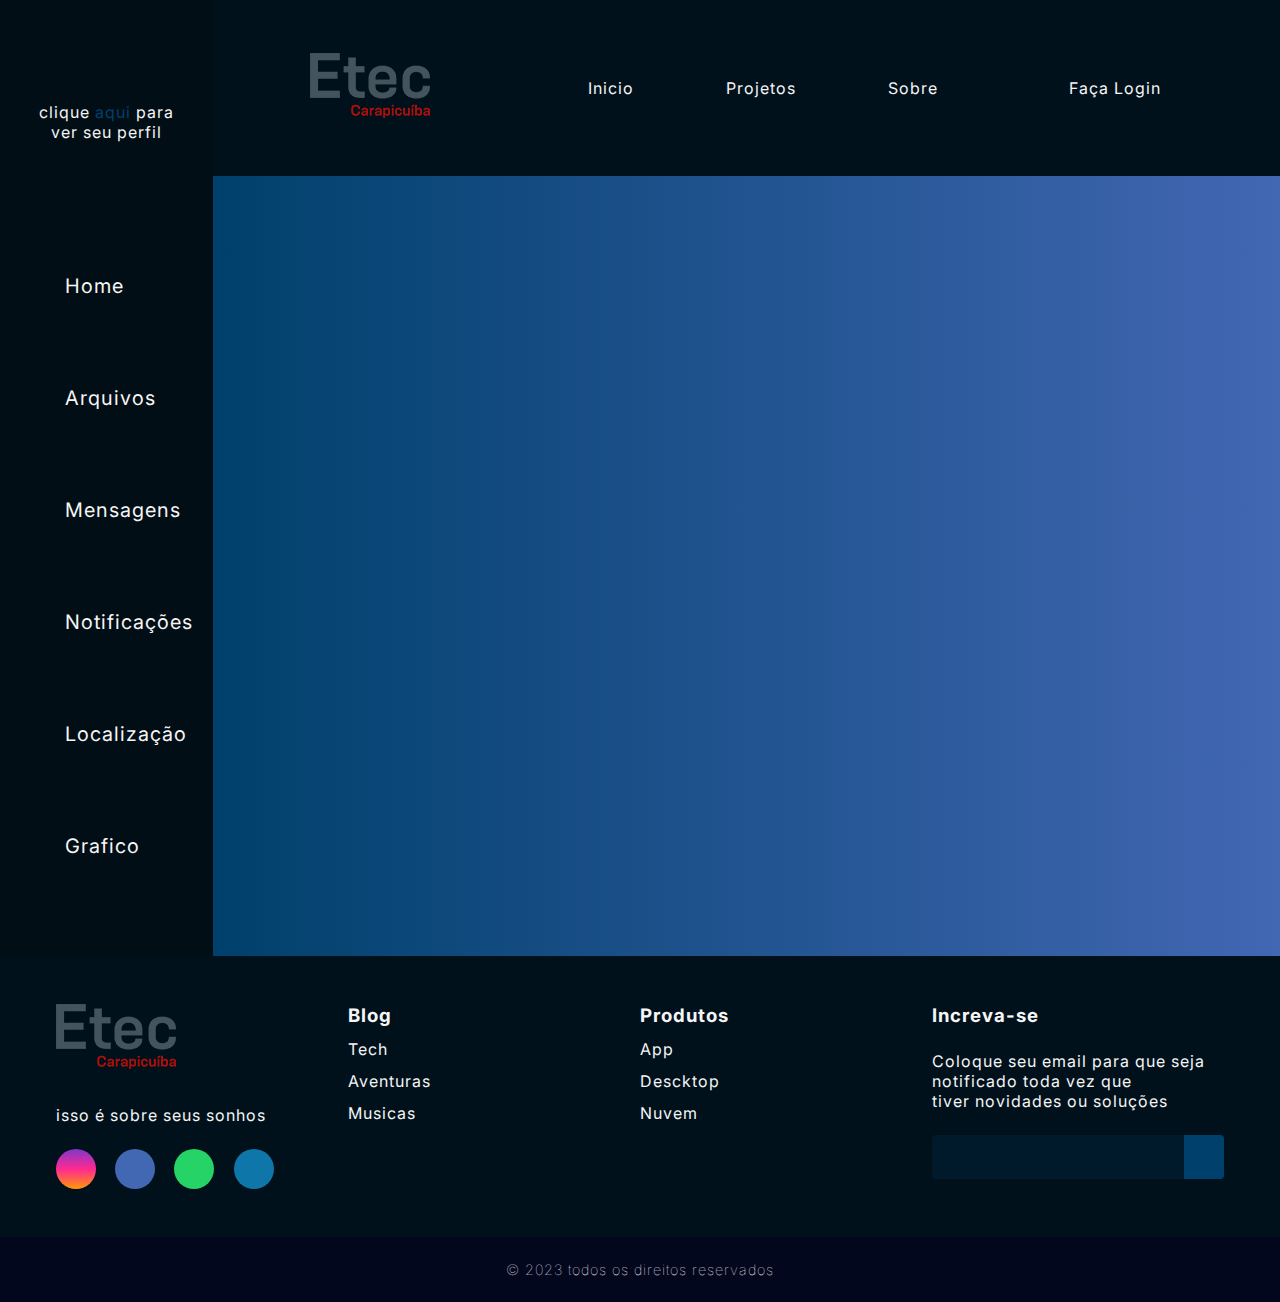
<file: index.html>
<!DOCTYPE html>
<html lang="en">
<head>
    <meta charset="UTF-8">
    <meta http-equiv="X-UA-Compatible" content="IE=edge">
    <link rel="stylesheet" href="style.css">
    <link rel="stylesheet" href="https://cdnjs.cloudflare.com/ajax/libs/font-awesome/6.4.0/css/all.min.css" integrity="sha512-iecdLmaskl7CVkqkXNQ/ZH/XLlvWZOJyj7Yy7tcenmpD1ypASozpmT/E0iPtmFIB46ZmdtAc9eNBvH0H/ZpiBw==" crossorigin="anonymous" referrerpolicy="no-referrer" />
    <meta name="viewport" content="width=, initial-scale=1.0">
    <title>grid estudo</title>
</head>

<body>
<section class="container">
    <header>
        <div class="header_conteudo">
        <nav class="nav_bar">
                <div class="logo_header">
                    <img src="Etec_Logo-1.png" alt="">
                </div>
                
            

            <div class="nav_list">
                <ul>
                    <li class="nav_item"><a href="#" class="nav_link">Inicio</a></li>
                    <li class="nav_item"><a href="#" class="nav_link">Projetos</a></li>
                    <li class="nav_item"><a href="#responsivo.html" class="nav_link">Sobre</a></li>
                </ul>
            </div>
    
            <div class="login_button">
                <button ><a href="form.html">Faça Login</a></button>
            </div>

            <div class="mobile_menu_icon">
                <button onclick="menuShow()"><img src="1024px-Hamburger_icon_white.svg.png" alt="" class="icon"></button>
            </div>

            <div class="mobile_menu">
                <ul>
                    <li class="nav_item"><a href="#" class="nav_link">Inicio</a></li>
                    <li class="nav_item"><a href="#" class="nav_link">Projetos</a></li>
                    <li class="nav_item"><a href="#responsivo.html" class="nav_link">Sobre</a></li>
                </ul>

                <div class="login_button">
                    <button><a href="form.html">Faça Login</a></button>
                </div>
            </div>
        </nav>
        </div>
    
    </header>
    <main></main>
    <div class="perfil">
        <div class="logo_perfil">
            <a href="#" id="perfil_icon">
                <i class="fa-regular fa-user"></i>
            </a>
        </div>
        
        <p>clique <a href="#">aqui</a>  para ver seu perfil</p>
    </div>

    <div class="sidebar">
            <div class="sidebar_conteudo">
                <ul>
                    <li class="navegacao">
                        <a href="#" class="">
                            <i class="fa-solid fa-house" id="navegacao_icon"></i>Home
                        </a></li>
                    <li class="navegacao">
                        <a href="#" class="">
                            <i class="fa-solid fa-file" id="navegacao_icon"></i>Arquivos
                        </a></li>
                    <li class="navegacao">
                        <a href="#" class="">
                            <i class="fa-solid fa-comment-dots" id="navegacao_icon"></i>Mensagens
                        </a></li>
                    <li class="navegacao">
                        <a href="#" class="">
                            <i class="fa-solid fa-bell" id="navegacao_icon"></i>Notificações
                        </a></li>
                    <li class="navegacao">
                        <a href="#" class="">
                            <i class="fa-solid fa-location-dot" id="navegacao_icon"></i>Localização
                        </a></li>
                    <li class="navegacao">
                        <a href="#" class="">
                            <i class="fa-solid fa-chart-pie" id="navegacao_icon"></i>Grafico
                        </a></li>
                </ul>
            </div>
    </div>

    <footer>
        <div id="footer_conteudo">
            <div id="footer_contatos">
                <img src="Etec_Logo-1.png" alt="">
                <p>isso é sobre seus sonhos</p>

                <div id="footer_social">
                    <a href="https://www.instagram.com/eteccarapicuiba/" class="footer_icon" id="instagram">
                        <i class="fa-brands fa-instagram"></i>
                    </a>

                    <a href="https://www.facebook.com/etec144" class="footer_icon" id="facebook">
                        <i class="fa-brands fa-facebook"></i>
                    </a>

                    <a href="#" class="footer_icon" id="whatsapp">
                        <i class="fa-brands fa-whatsapp"></i>
                    </a>

                    <a href="#" class="footer_icon" id="linkedin">
                        <i class="fa-brands fa-linkedin"></i>
                    </a>
                </div>
            </div>

            <ul class="footer_lista">
                <li>
                    <h3>Blog</h3>
                </li>
                <li>
                    <a href="#" class="footer_link">Tech</a>
                </li>
                <li>
                    <a href="#" class="footer_link">Aventuras</a>
                </li>
                <li>
                    <a href="#" class="footer_link">Musicas</a>
                </li>
            </ul>

            <ul class="footer_lista">
                <li>
                    <h3>Produtos</h3>
                </li>
                <li>
                    <a href="#" class="footer_link">App</a>
                </li>
                <li>
                    <a href="#" class="footer_link">Descktop</a>
                </li>
                <li>
                    <a href="#" class="footer_link">Nuvem</a>
                </li>
            </ul>

            <div id="increvase">
                <h3>Increva-se</h3>

                <p>
                    Coloque seu email para que seja notificado toda vez que<br>
                    tiver novidades ou soluções
                </p>

                <form id="caixa_email">
                    <input type="email" name="" id="email">
                    <button type="submit">
                        <i class="fa-regular fa-envelope"></i>
                    </button>
                </form>
            </div>
        </div>
        <div id="footer_copyright">
            &copy;
            2023 todos os direitos reservados
        </div>
    </footer>
</section>


<script src="script.js"></script>
</body>
</html>
</file>
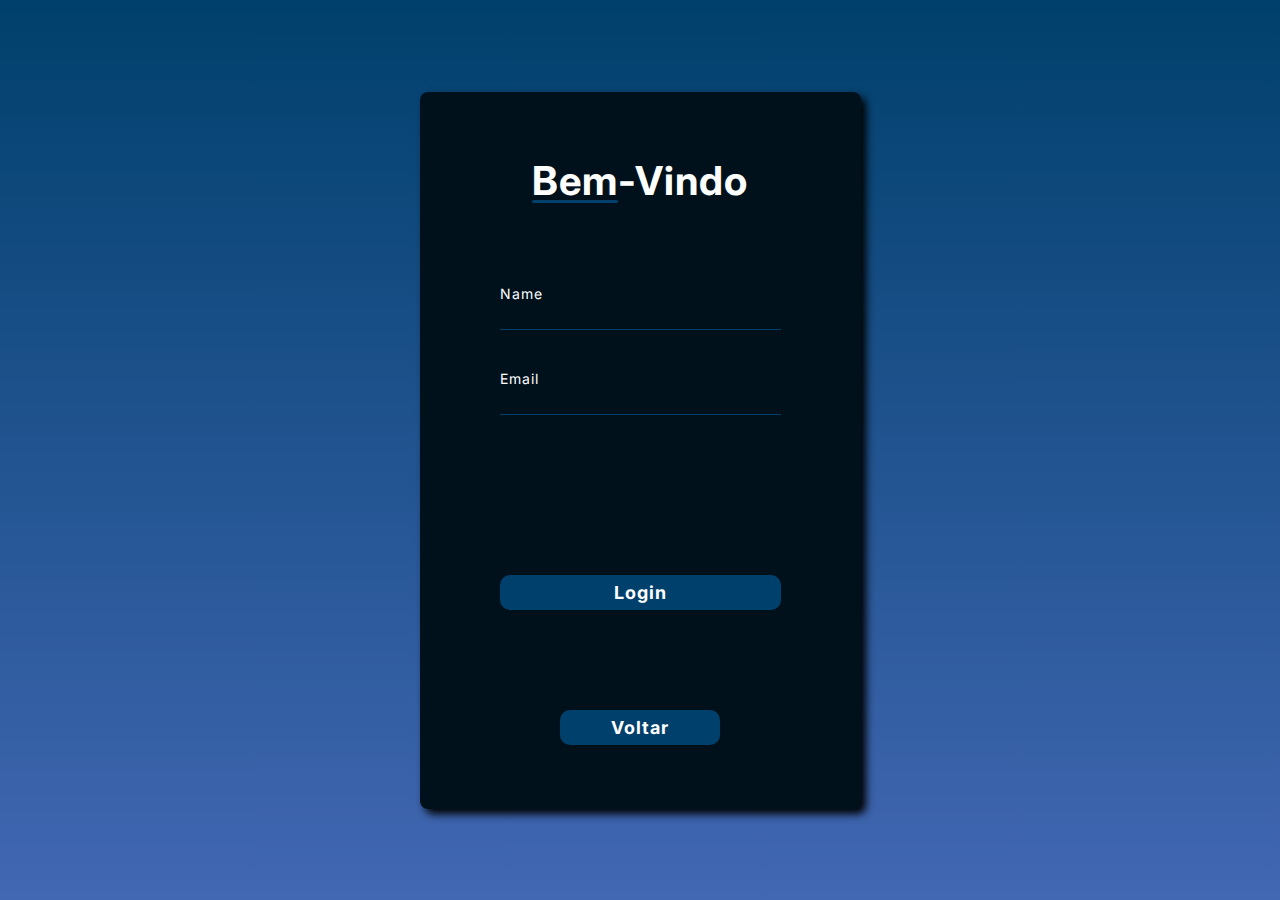
<file: form.html>
<!DOCTYPE html>
<html lang="en">
<head>
    <meta charset="UTF-8">
    <meta http-equiv="X-UA-Compatible" content="IE=edge">
    <link rel="stylesheet" href="https://cdnjs.cloudflare.com/ajax/libs/font-awesome/6.4.0/css/all.min.css" integrity="sha512-iecdLmaskl7CVkqkXNQ/ZH/XLlvWZOJyj7Yy7tcenmpD1ypASozpmT/E0iPtmFIB46ZmdtAc9eNBvH0H/ZpiBw==" crossorigin="anonymous" referrerpolicy="no-referrer" />
    <link rel="stylesheet" href="form.css">
    <meta name="viewport" content="width=device-width, initial-scale=1.0">
    <title>Document</title>
</head>
<body>
    <div class="container">
        <form action="" method="post">
            <h1>Bem-Vindo</h1>
            <div class="inputs">
                <div class="caixa_input">
                    <label for="name">
                        <span>Name</span>
                        <div class="input_fild">
                            <i class="fa-regular fa-user"></i>
                            <input type="text" name="name" required autocomplete="name">
                            </div>
                    </label>

                    <div class="caixa_input">
                        <label for="email">
                            <span>Email</span>
                            <div class="input_fild">
                                <i class="fa-regular fa-envelope"></i>
                                <input type="email" name="email" required>
                            </div>
                            
                        </label>
                    </div>
                </div>
            </div>
            <div class="contas">
                <i class="fa-brands fa-google" id="contas"></i>
                <i class="fa-brands fa-linkedin" id="contas"></i>
                <i class="fa-brands fa-github" id="contas"></i>
            </div>        
            
            <button type="submit" id="login_button">Login</button>

            <a href="index.html"><button class="voltar_button" type="button">Voltar</button></a>
        </form>

        
    </div>
    <script src="script.js"></script>
</body>

</html>
</file>
<file: style.css>
@import url('https://fonts.googleapis.com/css2?family=Abril+Fatface&family=Alice&family=Almarai&family=Dosis&family=Inter:wght@100;200;300;400;500;600&display=swap');
:root
{
    --preto-0:#03071e;
    --vermelho-50:#370617;
    --vermelho-40:#6a040f;
    --vermelho-30:#9d0208;
    --vermelho-20:#d00000;
    --vermelho-10:#e85d04;
    --laranja-20:#f48c06;
    --laranja-10:#faa307;
    --amarelo-0:#ffba08;
    --branco-40:#f5f5f5;
}


*
{
    margin: 0;
    padding: 0;
    box-sizing: border-box;
    letter-spacing: 1px;
    font-family: Inter;
}
body
{
    min-width: 350px;
}

/*--------------------------GRID-AREA-------------------*/

.container
{
    display: grid;
    grid-template-columns: 2fr 10fr;
    grid-template-areas:
    "perfil header header"
    "sidebar main main"
    "footer footer footer"
    ;
}

header
{
    background-color: #00111c;
    grid-area: header;
    height: 100%;
}

main
{
    background:linear-gradient(to right,#00406c,#4267b3);
    grid-area: main;
    height: 100%;
}
::-webkit-scrollbar
{
    width: 12px;
    background-color: #222020;
    border-radius: 20px color(white);
    border-radius: 50px;
}
::-webkit-scrollbar-thumb
{
    background-color: #000000;
    border-radius: 50px;
    border: #fefefe 2px;
}


footer
{
    color: var(--branco-40);
    grid-area: footer;
}
/*--------------------------GRID-AREA-------------------*/

/*-----------------------------HEADER-------------------*/

.nav_bar
{
    display: flex;
    margin: 5%;
    height: 100%;
    flex-direction: row;
    align-items: center;
    justify-content: space-around; 
}

.logo_header img
{
    cursor: pointer;
}

.logo_header img:hover
{
    filter: brightness(1.5);
    transition: 1.5s;
}
.nav_list ul
{
    display: flex;
    
}

.nav_item
{
    list-style: none;
    margin-left: 3rem;
}

.nav_link
{
    text-decoration: none;
    color: var(--branco-40);
    padding: 5px 20px;
    border: 2px solid transparent;
    border-radius: 30px;
}

.nav_link:hover
{
    transition: all 0.5s ease-in-out;
    color: #00406c;
    border: 2px solid #00406c;
    border-radius: 30px;
}
.login_button button a:hover
{
    color: #00406c;
}
.login_button button a
{
    text-decoration: none;
    color: var(--branco-40);
    transition: all 0.5s ease-in-out;
}
.login_button button
{
    all: unset;
    border: 2px solid transparent;
    padding: 5px 20px;
    border-radius: 30px;
    cursor: pointer;
    text-align: center;
    text-decoration: none;
}

.login_button button:hover
{
    border: 2px solid #00406c;
    color: #00406c;
    padding: 5px 20px;
    border-radius: 30px;
    transition: all 0.5s ease-in-out;
    text-align: center;
}

.mobile_menu_icon
{
    display: none;
}
.mobile_menu
{
    display: none;
}

/*-----------------------------HEADER-------------------*/

/*-----------------------------PERFIL-------------------*/
.perfil
{
    display: flex;
    flex-direction: column;
    justify-content: center;
    align-items: center;
    text-align: center;
    padding: 2rem;
    gap: 1.5rem;
    grid-area: perfil;
    background-color: #020e15;
}

.perfil p
{
    color: var(--branco-40);
}
.perfil a
{
    text-decoration: none;
    color: #00406c;
    cursor: pointer;
}

#perfil_icon
{
    font-size: 50px;
    border: 2px solid transparent;
    padding: 20px;
    border-radius: 50%;
    display: flex;
    justify-content: center;
    align-items: center;
    color: var(--branco-40);
}

#perfil_icon:hover
{
    transition: all 0.5s ease-in-out;
    border: 2px solid var(--branco-40);
    color: var(--branco-40);
    background-color:#00406c;
}
/*-----------------------------PERFIL-------------------*/

/*-------------------------------SIDEBAR-------------------*/
.sidebar
{
    background-color: #020e15;
    grid-area: sidebar;
    
}
.sidebar_conteudo
{
    padding: 30px 0px 30px 30px;
    font-size: 20px;
}

.navegacao
{
    list-style: none;
    letter-spacing: 2px;
    padding: 20px 0px 20px 25px;
    margin: 3rem 0rem;
    color: var(--branco-40);
    border-radius: 50px 0px 0px 50px;
}
.navegacao:hover
{
    background:linear-gradient(to left,#00406c,#4267b3);
    border-radius: 50px 0px 0px 50px;
    transition: all 0.5s ease-out;
}
.navegacao a
{
    text-decoration: none;
    color: var(--branco-40);
}
#navegacao_icon
{
    padding-right: 10px;
    color:var(--branco-40);
}

/*-------------------------------SIDEBAR-------------------*/

/*---------------------------FOOTER---------------------*/

#footer_conteudo
{
    background-color: #00111c;
    display: grid;
    grid-template-columns: repeat(4, 1fr);
    padding: 3rem 3.5rem;
}

#footer_contatos img
{
    margin-bottom: 2rem;
}

#footer_contatos img:hover
{
    filter: brightness(1.5);
    transition: 1.5s;
}

#footer_social
{
    display: flex;
    gap: 1.2rem;
    margin-top: 1.5rem;
}

#footer_social .footer_icon
{
    display: flex;
    justify-content: center;
    align-items: center;
    height: 2.5rem;
    width: 2.5rem;
    color: var(--branco-40);
    border-radius: 50%;
    text-decoration: none;
}

#footer_social .footer_icon:hover
{
    opacity: 0.7;
    transition: 0.5s ease-in-out;
    color: var(--preto-0);
}

#footer_social .footer_icon i
{
    font-size: 1.25rem;
}

#instagram
{
    background: linear-gradient(#7f37c9, #ff2992, #ff9807);
}

#facebook
{
    background-color: #4267b3;
}

#whatsapp
{
    background-color: #25d366;
}

#linkedin
{
    background-color: #0e76a8;
}

.footer_lista
{
    display: flex;
    flex-direction: column;
    gap: 0.75rem;
    list-style: none;
    text-decoration: none;
}

.footer_lista .footer_link
{
    color: var(--branco-40) ;
    text-decoration: none;
}

.footer_lista .footer_link:hover
{
    transition: all 0.5s ease-in-out;
    color: #00406c;
}

#increvase
{
    display: flex;
    flex-direction: column;
    gap: 1.5rem;
}

#increvase p
{
    color: var(--branco-40);
}

#caixa_email
{
    display: flex;
    align-items: center;
    background-color: #001a2c;
    border-radius: 4px;
}

#caixa_email input
{
    all: unset;
    padding: 0.75rem;
    width: 100%;
}

#caixa_email button
{
    background-color: #00406c;
    border: none;
    color: var(--branco-40);
    padding: 0px 1.25rem;
    font-size: 1.125rem;
    height: 100%;
    border-radius: 0px 4px 4px 0px;
    cursor: pointer;
}

#caixa_email button:hover
{
    opacity: 0.7;
    transition: all 0.5s ease-in-out;
}

#footer_copyright
{
    display: flex;
    justify-content: center;
    background-color: var(--preto-0);
    font-size: 0.9rem;
    padding: 1.5rem;
    font-weight: 100;
    color: var(--branco-40);
}
@media screen and(min-width: 350px) {
    
}

@media screen and (max-width: 768px) {


    .nav_bar
    {
    padding: 1.5rem 4rem;
    flex-direction: column;
    }
    .icon
    {
        width: 100%;
        width: 20px;
    }
    .nav_item
    {
        display: none;
        margin: 0;
    }

    .login_button
    {
        display: none;
    }

    .mobile_menu_icon
    {
        display: block;
        margin-top: 20px;
    }
    .mobile_menu_icon button
    {
        background-color: transparent;
        border: none;
        cursor: pointer;
        color: var(--branco-40);
    }

    .mobile_menu ul
    {
        display: flex;
        flex-direction: column;
        text-align: center;
        padding-bottom: 1rem;
    }

    .mobile_menu .nav_item
    {
        display: block;
        padding-top: 1.2rem;
    }

    .mobile_menu .login_button
    {
        display: block;
        padding: 1rem 2rem;
    }
    
    .open
    {
        display: block;
    }





    #footer_conteudo {
      display: grid;
      grid-template-columns: repeat(2, 1fr);
      gap: 2rem;
    }
  
    #increvase {
      margin-top: 2rem;
    }
  
    #caixa_email {
      margin-top: 1rem;
    }
  }
  
  @media screen and (max-width: 426px) {
    
    #footer_conteudo {
        display: grid;
      grid-template-columns: repeat(1, 1fr);
      padding: 3rem 2rem;
    }
    .container
    {
        display: grid;
        grid-template-areas:
        "header header header"
        "sidebar sidebar sidebar"
        "main main main"
        "footer footer footer";
    }
    .navegacao
    {
    list-style: none;
    letter-spacing: 2px;
    padding: 10px 15px;
    margin: 1rem;
    color: var(--branco-40);
    border-radius: 50px;
    }
    .navegacao:hover
    {
    background:linear-gradient(to left,#00406c,#4267b3);
    border-radius: 50px;
    transition: all 0.5s ease-out;
    }
    .sidebar_conteudo
    {
        padding: 15px;
    }
    .sidebar_conteudo ul
    {
        display: flex;
        max-width: 250px;
        white-space: nowrap;
        overflow-x: auto;
    }
    main
    {
        height: 800px;
    }

    .perfil
    {
        display: none;
    }
    .footer_icon {
      height: 2rem;
      width: 2rem;
      font-size: 1rem;
    }
  
    #footer_social {
      margin-top: 1rem;
    }
  
    .footer_lista {
      margin-top: 1rem;
    }
  }

  @media screen and (max-width: 545px) {
    #footer_conteudo {
        display: grid;
      grid-template-columns: repeat(1, 1fr);
      padding: 3rem 2rem;
    }
    .container
    {
        display: grid;
        grid-template-areas:
        "header header header"
        "sidebar sidebar sidebar"
        "main main main"
        "footer footer footer";
    }
    .navegacao
    {
    list-style: none;
    letter-spacing: 2px;
    padding: 10px 15px;
    margin: 1rem;
    color: var(--branco-40);
    border-radius: 50px;
    }
    .navegacao:hover
    {
    background:linear-gradient(to left,#00406c,#4267b3);
    border-radius: 50px;
    transition: all 0.5s ease-out;
    }
    .sidebar_conteudo ul
    {
        display: flex;
        max-width: 480px;
        white-space: nowrap;
        overflow-x: auto;
    }
    main
    {
        height: 800px;
    }

    .perfil
    {
        display: none;
    }
    .footer_icon {
      height: 2rem;
      width: 2rem;
      font-size: 1rem;
    }
  
    #footer_social {
      margin-top: 1rem;
    }
  
    .footer_lista {
      margin-top: 1rem;
    }
  }
  
/*---------------------------FOOTER---------------------*/
</file>
<file: form.css>
@import url('https://fonts.googleapis.com/css2?family=Abril+Fatface&family=Alice&family=Almarai&family=Dosis&family=Inter:wght@100;200;300;400;500;600&display=swap');

*
{
    margin: 0;
    padding: 0;
    box-sizing: border-box;
    letter-spacing: 1px;
    font-family: Inter;
}
body
{
    min-width: 350px;
    overflow: hidden;
    width: 100%;
}
/*------------------------------------Formulario-----------------------------------------*/
#minhaMensagem {
    display: none;
  }
.container
{
    background:linear-gradient(#00406c,#4267b3);
    height: 100vh;
    width: 100%;
    display: flex;
    flex-direction: column;
    align-items: center;
    justify-content: center;
}
form h1
{
    font-size: 40px;
    position: relative;
    cursor: pointer;
}
form h1:hover
{
    color: #00406c;
    transition: 0.5s ease-in-out
}
form h1::before
{
    position: absolute;
    content: "";
    width: 40%;
    background-color: #00406c;
    height: 3px;
    bottom: 2px;
    border-radius: 10px;
}
form
{
    gap: 5rem;
    display: flex;
    flex-direction: column;
    align-items: center;
    background-color: #00111c;
    padding: 4rem 5rem;
    color: white;
    border-radius: 8px;
    box-shadow: 5px 5px 8px black;
}

.caixa_input
{
    display: flex;
    flex-direction: column;
    align-items: center;
    justify-content: center;
    gap: 40px;
}
.caixa_input label
{
    font-size: 14px;
}
.input_fild
{
    display: flex;
    align-items: center;
    gap: 15px;
    padding: 3px;
    cursor: text;
    border-bottom: 1px solid #00406c;
}
.input_fild i
{
    font-size: 18px;
}
.input_fild input
{
    border: none;
    background-color: transparent;
    width: 260px;
    font-size: 18px;
    padding: 0 5px;
    color: white;
}
.input_fild input:focus
{
    outline: none;
}
#contas, .contas
{
    display: flex;
    gap: 3rem;
    font-size: 30px;
    justify-content:space-around;
    align-items: center;
    width: 100%;
    cursor: pointer;
}
#contas:hover
{
    transform: scale(1.15);
    transition: 0.5s ease-in-out;
    color: #00406c;
}

#login_button
{
    width: 100%;
    border: none;
    background-color: #00406c;
    padding: 7px;
    font-size: 18px;
    color: white;
    border-radius: 10px;
    font-weight: bold;
    cursor: pointer;
}

#login_button:hover
{
    transform: scale(1.05);
    transition: 0.5s ease-in-out
}

.voltar_button
{
    margin-top: 20px;
    width: 10rem;
    border: none;
    padding: 7px;
    background-color: #00406c;
    font-size: 18px;
    color: white;
    border-radius: 10px;
    font-weight: bold;
    cursor: pointer;
}
.voltar_button:hover
{
    transform: scale(1.05);
    transition: 0.5s ease-in-out
}

@media screen and (max-width: 426px) {
    form
    {
        padding: 4rem 2rem;
    }
}
</file>
